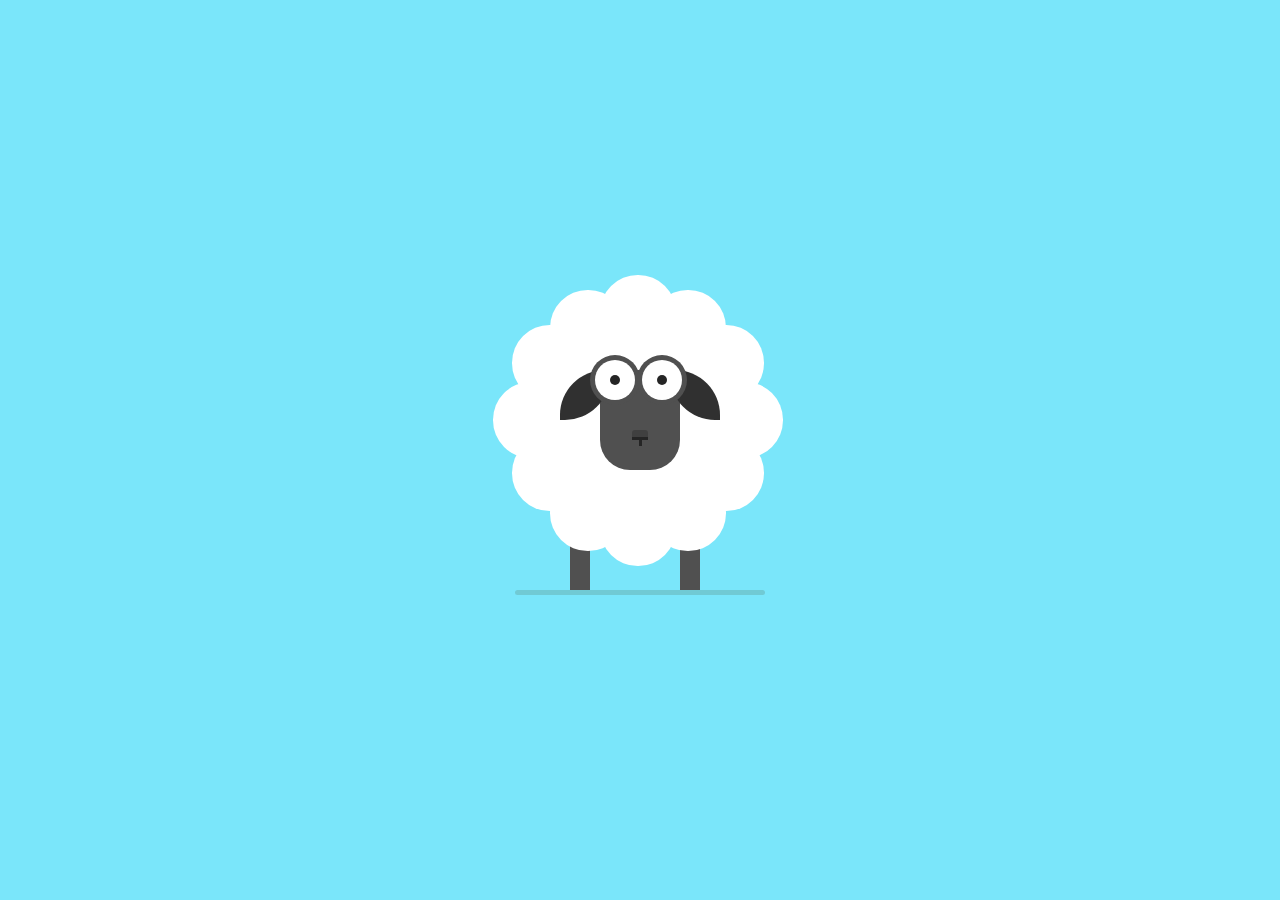
<file: index.html>
<!DOCTYPE html>
<html lang="en">
<head>
    <meta charset="UTF-8">
    <meta http-equiv="X-UA-Compatible" content="IE=edge">
    <meta name="viewport" content="width=device-width, initial-scale=1.0">
    <link rel="stylesheet" href="style.css">
    <title>Cute Sheep CSS Art</title>
</head>
<body>
    <div class="container">
        <div class="legs"></div>
        <div class="body">
            <div class="face">
                <div class="ears"></div>
                <div class="eyes"></div>
                <div class="nose"></div>
            </div>
        </div>
        <div class="shadow"></div>
    </div>
</body>
</html>
</file>
<file: style.css>
*{
    padding: 0;
    margin: 0;
    box-sizing: border-box;
}
body{
    background-color: #05d1f588;
}
.container{
    height: 500px;
    width: 500px;
    position: absolute;
    transform: translate(-50%, -50%);
    top:50%;
    left: 50%;
}
.body{
    height: 240px;
    width: 240px;
    background-color: #ffff;
    border-radius: 50%;
    position: absolute;
    margin: auto;
    left: 0;
    right: 0;
    top: 100px;
}
.body::before{
    content: "";
    position: absolute;
    height: 75.5px;
    width: 75.5px;
    background-color: #ffff;
    border-radius: 50%;
    left: 80px;
    top: -25px;
    box-shadow: 0 215px #fff,
                107px 107px #fff,
               -107px 107px #fff,
               -50px 15px #fff,
                50px  15px #fff,
               -88px 50px #fff,
                88px 50px #fff,
               -50px 200px #fff,
                50px 200px #fff,
               -88px 160px #fff, 
                88px 160px #fff;
}
.face{
    background-color: #505050;
    width: 80px;
    height: 100px;
    position: absolute;
    margin: auto;
    left: 0;
    right: 0;
    top: 70px;
    border-radius: 30px;
}
.ears{
    position: absolute;
    background-color: #303030;
    height: 50px;
    width: 50px;
    border-radius: 45px 0;
    top: 0;
    left: -40px;
}
.ears:before{
    position: absolute;
    content: "";
    background-color: #303030;
    height: 50px;
    width: 50px;
    border-radius: 0 45px;
    top: 0;
    left: 110px;
}
.eyes{
    position: absolute;
    background-color: #252525;
    height: 10px;
    width: 10px;
    left: 10px;
    top: 5px;
    border-radius: 50%;
    box-shadow: 0 0 0 15px #fff, 0 0 0 20px #505050
}
.eyes::before{
    position: absolute;
    content: "";
    background-color: #252525;
    height: 10px;
    width: 10px;
    left: 47px;
    top: 0px;
    border-radius: 50%;
    box-shadow: 0 0 0 15px #fff, 0 0 0 20px #505050
}
.nose{
    position: absolute;
    background-color: #404040;
    height: 10px;
    width: 16px;
    left: 32px;
    top: 60px;
    border-radius: 3px 3px 0 0;
    border-bottom: 3.5px solid #252525;
}
.nose:before{
    content: "";
    position: absolute;
    height: 6px;
    width: 3.5px;
    background-color: #252525;
    left: 6.5px;
    top: 10px;
}
.legs{
    position: absolute;
    background-color: #505050;
    height: 80px;
    width: 20px;
    left: 180px;
    top: 310px;
    box-shadow: 110px 0 #505050;
    /* z-index: 0; */
}
.shadow{
    width: 250px;
    height: 5px;
    background-color: rgba(61, 49, 0, 0.15);
    position: absolute;
    top: 390px;
    margin: auto;
    left: 0;
    right: 0;
    border-radius: 5px;
}
</file>
